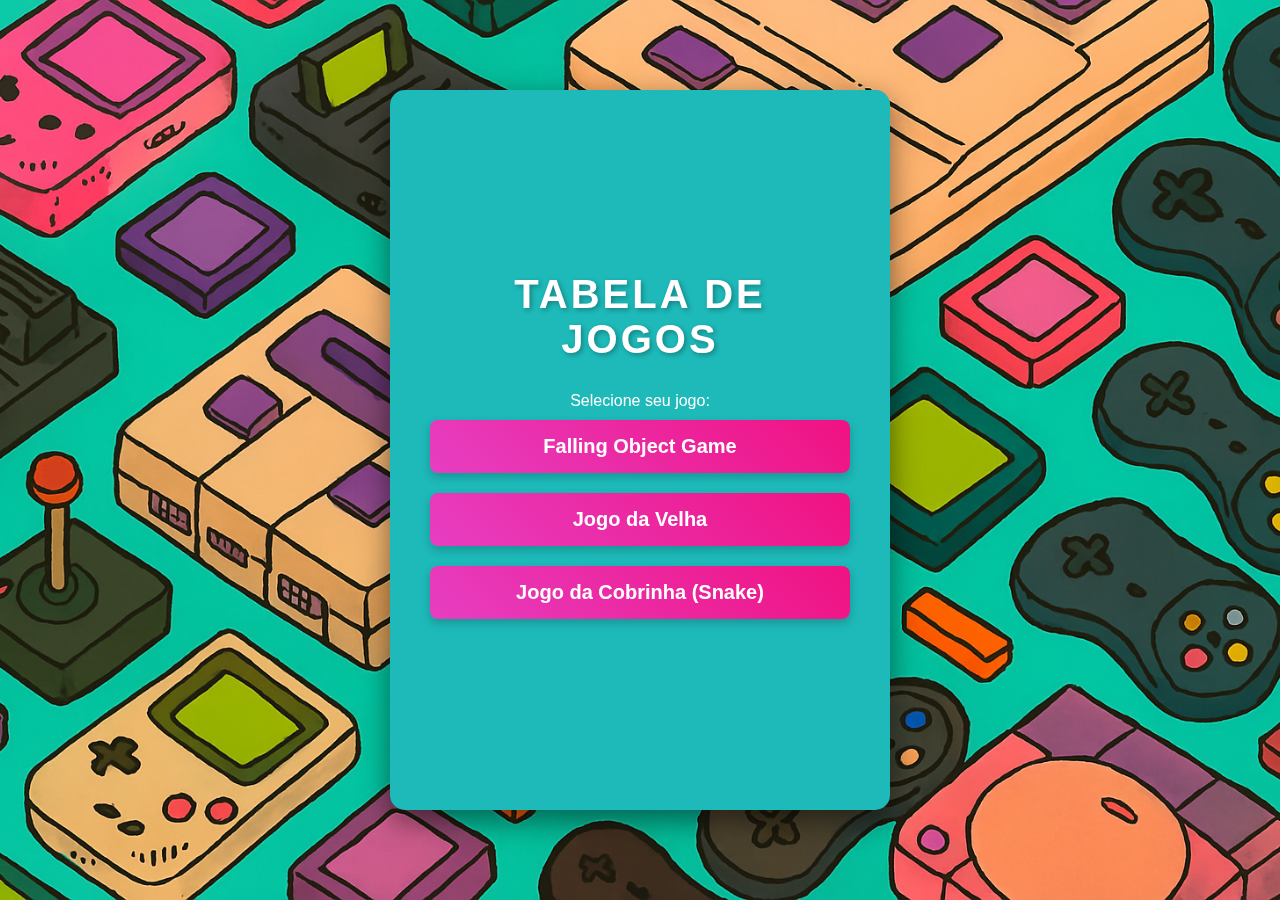
<file: index.html>
<!DOCTYPE html>
<html lang="pt-br">
<head>
    <meta charset="UTF-8">
    <meta name="viewport" content="width=device-width, initial-scale=1.0">
    <title>Tela de Jogos</title>
    <style>
        /* Resetando estilos básicos */
        * {
            margin: 0;
            padding: 0;
            box-sizing: border-box;
        }

        /* Definindo o fundo da página com a imagem enviada */
        body {
            font-family: 'Arial', sans-serif;
            background: url('futu.png') no-repeat center center fixed;
            background-size: cover;
            height: 100vh;
            display: flex;
            justify-content: center;
            align-items: center;
            color: #ffffff;
            overflow: hidden;
        }

        /* Container principal */
        .container {
            text-align: center;
            background: rgb(30, 185, 185);
            padding: 40px;
            border-radius: 15px;
            box-shadow: 0 10px 30px rgba(0, 0, 0, 0.5);
            backdrop-filter: blur(10px);
            width: 100%;
            max-width: 500px;
            display: flex;
            flex-direction: column;
            justify-content: center;
            align-items: center;
            height: 80vh;
            animation: slideUp 1s ease-out forwards;
        }

        /* Animação de subida do container */
        @keyframes slideUp {
            from {
                opacity: 0;
                transform: translateY(50px);
            }
            to {
                opacity: 1;
                transform: translateY(0);
            }
        }

        /* Título */
        h1 {
            font-size: 40px;
            margin-bottom: 30px;
            text-transform: uppercase;
            letter-spacing: 3px;
            font-weight: bold;
            text-shadow: 2px 2px 5px rgba(0, 0, 0, 0.3);
        }

        /* Estilizando os botões */
        .game-btn {
            background: linear-gradient(45deg, #e73ec2, #f01281);
            color: white;
            font-size: 20px;
            font-weight: bold;
            border: none;
            padding: 15px 40px;
            border-radius: 8px;
            margin: 10px 0;
            cursor: pointer;
            outline: none;
            transition: transform 0.3s ease, box-shadow 0.3s ease;
            width: 100%;
            box-shadow: 0 4px 10px rgba(0, 0, 0, 0.2);
        }

        /* Efeito de hover e clique nos botões */
        .game-btn:hover {
            transform: translateY(-5px);
            box-shadow: 0 8px 15px rgba(0, 0, 0, 0.3);
        }

        .game-btn:active {
            transform: translateY(2px);
            box-shadow: none;
        }

        /* Animação suave nos botões */
        .game-btn:nth-child(1) {
            animation: fadeIn 0.5s ease-out 0.2s forwards;
        }

        .game-btn:nth-child(2) {
            animation: fadeIn 0.5s ease-out 0.4s forwards;
        }

        .game-btn:nth-child(3) {
            animation: fadeIn 0.5s ease-out 0.6s forwards;
        }

        /* Animação de fade-in para os botões */
        @keyframes fadeIn {
            from {
                opacity: 0;
                transform: translateY(30px);
            }
            to {
                opacity: 1;
                transform: translateY(0);
            }
        }
    </style>
</head>
<body>
    <div class="container">
        <h1>Tabela de Jogos</h1>
        <p>Selecione seu jogo:</p>
        <button class="game-btn" id="game1-btn">Falling Object Game</button>
        <button class="game-btn" id="game2-btn">Jogo da Velha</button>
        <button class="game-btn" id="game3-btn">Jogo da Cobrinha (Snake)</button>
    </div>

    <script>
        document.getElementById('game1-btn').addEventListener('click', function() {
            // Redireciona para o Jogo 1
            window.location.href = 'https://mirellaribeiro30.github.io/3Jogos/falling.html'; 
        });

        document.getElementById('game2-btn').addEventListener('click', function() {
            // Redireciona para o Jogo 2
            window.location.href = 'https://juliagabrielacavalcanti.github.io/jogodavelha/jogodavelha.html'; 
        });

        document.getElementById('game3-btn').addEventListener('click', function() {
            // Redireciona para o Jogo 3
            window.location.href = 'https://acsa3103.github.io/Jogo-Snake/SnakeAtualizado.html'; 
        });
    </script>
</body>

</html>
</file>
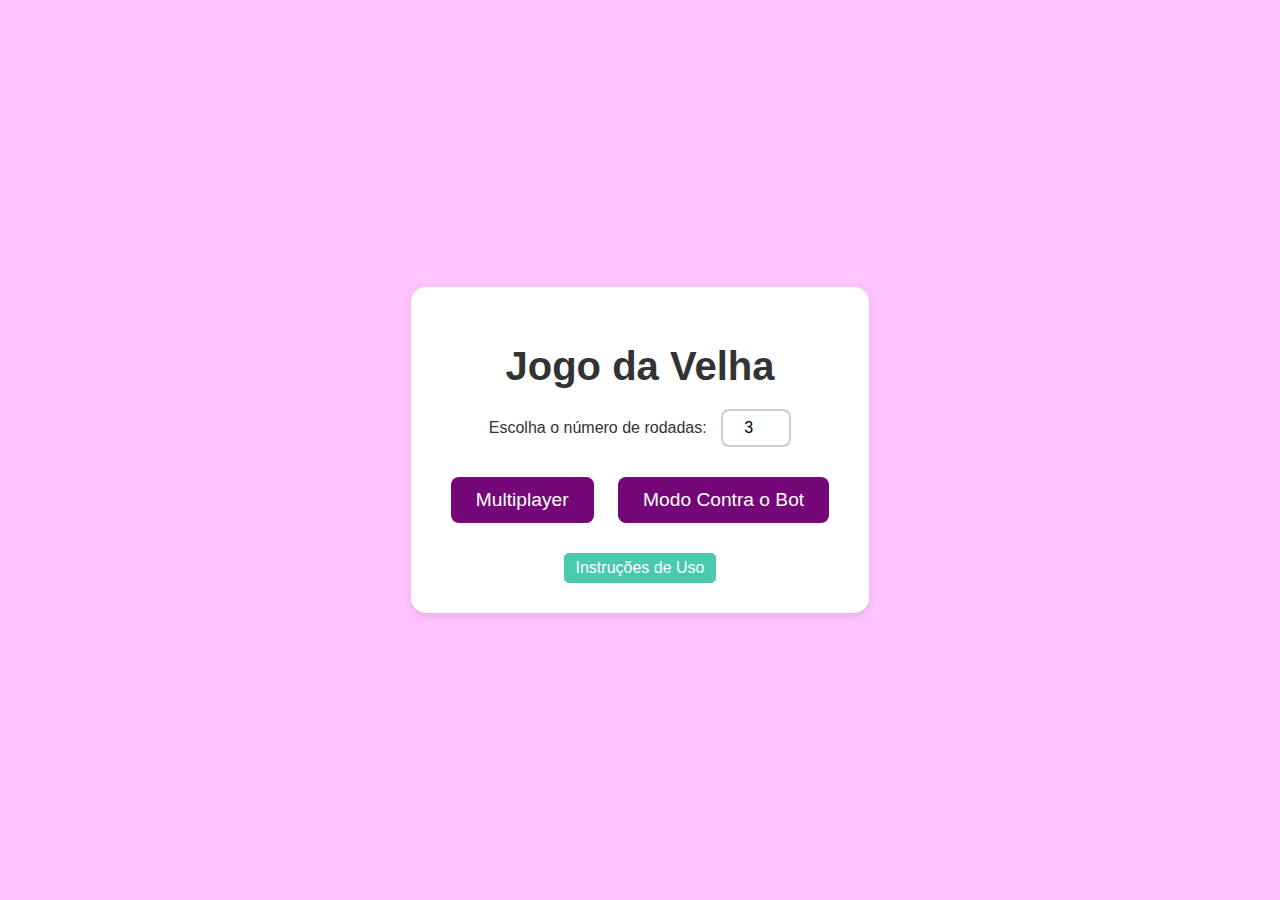
<file: jogodavelha.html>
<!DOCTYPE html> <!-- Define que este é um documento HTML5 -->
<html lang="pt-br"> <!-- Inicia o HTML, com a linguagem definida como português do Brasil -->
<head>
    <meta charset="UTF-8"> <!-- Define a codificação de caracteres como UTF-8 para suportar caracteres especiais -->
    <meta name="viewport" content="width=device-width, initial-scale=1.0"> <!-- Configura o layout responsivo, para que o conteúdo se ajuste ao tamanho da tela -->
    <title>Jogo da Velha</title> <!-- Define o título da página, que aparece na aba do navegador -->
    <style>
        /* Estilos do jogo */
        body {
            font-family: 'Arial', sans-serif; /* Define a fonte como Arial */
            background-color: #ffc4ff; /* Define a cor de fundo da página */
            color: #333; /* Define a cor do texto como um tom escuro */
            display: flex; /* Define o layout como flexbox */
            justify-content: center; /* Centraliza o conteúdo horizontalmente */
            align-items: center; /* Centraliza o conteúdo verticalmente */
            height: 100vh; /* Define a altura da página como 100% da altura da janela */
            margin: 0; /* Remove a margem padrão do body */
        }
        .container {
            text-align: center; /* Centraliza o texto dentro do contêiner */
            background-color: white; /* Define a cor de fundo do contêiner */
            padding: 30px; /* Adiciona um espaço interno */
            border-radius: 15px; /* Arredonda as bordas do contêiner */
            box-shadow: 0 4px 8px rgba(0, 0, 0, 0.1); /* Adiciona uma sombra leve ao contêiner */
        }
        h1 {
            font-size: 2.5rem; /* Define o tamanho da fonte do título */
            margin-bottom: 20px; /* Adiciona um espaço abaixo do título */
        }
        #inicio {
            display: block; /* Exibe a tela inicial */
        }
        #jogo {
            display: none; /* Inicialmente, esconde a tela do jogo */
        }
        #tabuleiro {
            display: grid; /* Define o tabuleiro como uma grade */
            grid-template-columns: repeat(3, 100px); /* Cria 3 colunas de 100px de largura */
            grid-gap: 5px; /* Define o espaçamento entre as células do tabuleiro */
            margin: 20px auto; /* Adiciona um espaço em cima e centraliza horizontalmente */
        }
        .celula {
            width: 100px; /* Define a largura de cada célula */
            height: 100px; /* Define a altura de cada célula */
            display: flex; /* Usa flexbox para centralizar o conteúdo das células */
            justify-content: center; /* Centraliza horizontalmente */
            align-items: center; /* Centraliza verticalmente */
            font-size: 36px; /* Define o tamanho da fonte */
            background-color: #eee; /* Cor de fundo das células */
            border-radius: 8px; /* Bordas arredondadas das células */
            cursor: pointer; /* Adiciona o cursor de mão quando passa sobre a célula */
            transition: background-color 0.3s; /* Transição suave para a cor de fundo */
        }
        .celula:hover {
            background-color: #ddd; /* Altera a cor da célula ao passar o mouse */
        }
        .celula:active {
            background-color: #ccc; /* Altera a cor da célula ao clicar */
        }
        #info {
            font-size: 1.2rem; /* Define o tamanho da fonte do painel de informações */
            margin-top: 10px; /* Adiciona um espaço acima */
        }
        .input-container {
            margin-top: 20px; /* Adiciona um espaço acima do container de inputs */
        }
        .input-container input {
            padding: 8px; /* Adiciona preenchimento dentro do campo de input */
            font-size: 1rem; /* Define o tamanho da fonte do input */
            border: 2px solid #ccc; /* Define a borda do input */
            border-radius: 8px; /* Arredonda as bordas do input */
            width: 50px; /* Define a largura do input */
            text-align: center; /* Alinha o texto ao centro */
        }
        .input-container label {
            font-size: 1rem; /* Define o tamanho da fonte do rótulo do input */
            margin-right: 10px; /* Adiciona um espaço à direita do rótulo */
        }
        button {
            padding: 12px 25px; /* Define o preenchimento do botão */
            font-size: 1.2rem; /* Define o tamanho da fonte do botão */
            background-color: #760778; /* Cor de fundo do botão */
            color: white; /* Cor do texto do botão */
            border: none; /* Remove a borda do botão */
            border-radius: 8px; /* Arredonda as bordas do botão */
            cursor: pointer; /* Define o cursor de mão ao passar o mouse */
            transition: background-color 0.3s; /* Transição suave para a cor de fundo */
        }
        button:hover {
            background-color: #ce2ac0; /* Cor de fundo ao passar o mouse sobre o botão */
        }
        button:disabled {
            background-color: #ccc; /* Cor de fundo para quando o botão estiver desabilitado */
            cursor: not-allowed; /* Cursor de "não permitido" quando o botão estiver desabilitado */
        }
        .game-mode-btns {
            margin-top: 20px; /* Adiciona um espaço acima dos botões de modos de jogo */
        }
        .game-mode-btns button {
            margin: 10px; /* Adiciona um espaço entre os botões */
        }

        /* Estilos do Modal para Instruções */
        .modal {
            display: none; /* Inicialmente, o modal está oculto */
            position: fixed; /* Fixação do modal na tela */
            z-index: 1; /* Garante que o modal fique sobre outros elementos */
            left: 0; /* Posiciona o modal à esquerda */
            top: 0; /* Posiciona o modal no topo */
            width: 100%; /* O modal ocupa toda a largura da tela */
            height: 100%; /* O modal ocupa toda a altura da tela */
            overflow: auto; /* Permite rolar caso o conteúdo ultrapasse o tamanho da tela */
            background-color: rgba(0, 0, 0, 0.4); /* Fundo semitransparente */
        }
        .modal-content {
            background-color: white; /* Fundo branco do conteúdo do modal */
            padding: 20px; /* Preenchimento interno do conteúdo */
            border-radius: 8px; /* Bordas arredondadas */
            text-align: center; /* Alinha o conteúdo ao centro */
            position: absolute; /* Posiciona o conteúdo do modal */
            top: 50%; /* Alinha verticalmente no meio */
            left: 50%; /* Alinha horizontalmente no meio */
            transform: translate(-50%, -50%); /* Ajusta o conteúdo para o centro exato */
            width: 80%; /* Define a largura do modal */
            max-width: 400px; /* Define a largura máxima do modal */
        }
        .modal-header {
            font-size: 2rem; /* Define o tamanho da fonte do cabeçalho do modal */
            font-weight: bold; /* Deixa o cabeçalho em negrito */
            margin-bottom: 10px; /* Adiciona um espaço abaixo do cabeçalho */
        }
        .modal-body {
            font-size: 1.5rem; /* Define o tamanho da fonte do corpo do modal */
            margin-bottom: 20px; /* Adiciona um espaço abaixo do corpo */
        }
        .modal-footer {
            text-align: center; /* Centraliza o texto do rodapé */
        }
        .close {
            color: #aaa; /* Cor do botão de fechar */
            font-size: 2rem; /* Tamanho da fonte do botão de fechar */
            font-weight: bold; /* Deixa o botão de fechar em negrito */
            cursor: pointer; /* Cursor de mão ao passar o mouse */
        }
        .close:hover,
        .close:focus {
            color: black; /* Altera a cor para preto quando o mouse passa sobre o botão de fechar */
            text-decoration: none; /* Remove o sublinhado */
            cursor: pointer; /* Cursor de mão */
        }

        /* Novo estilo para o botão de Instruções */
        .instrucoes-btn {
            padding: 6px 12px; /* Adiciona o preenchimento do botão de instruções */
            font-size: 1rem; /* Tamanho da fonte do botão de instruções */
            background-color: #48C9B0; /* Cor de fundo do botão de instruções */
            color: white; /* Cor do texto do botão de instruções */
            border: none; /* Remove a borda do botão */
            border-radius: 5px; /* Arredonda as bordas */
            cursor: pointer; /* Cursor de mão ao passar o mouse */
            transition: background-color 0.3s; /* Transição suave para a cor de fundo */
        }
        .instrucoes-btn:hover {
            background-color: #1ABC9C; /* Cor do botão ao passar o mouse */
        }

        /* Estilo do botão de Instruções embaixo do quadro branco */
        .instrucoes-container {
            margin-top: 20px; /* Adiciona um espaço acima do botão de instruções */
        }

        /* Estilos de Fim de Jogo */
        #fimDeJogo {
            display: none; /* O painel de fim de jogo começa oculto */
            position: fixed; /* Fixação do painel na tela */
            top: 50%; /* Posiciona verticalmente no meio */
            left: 50%; /* Posiciona horizontalmente no meio */
            transform: translate(-50%, -50%); /* Ajusta para o centro exato */
            background-color: #fff; /* Cor de fundo do painel de fim de jogo */
            border-radius: 12px; /* Arredonda as bordas */
            padding: 40px 60px; /* Preenchimento interno do painel */
            text-align: center; /* Centraliza o texto */
            box-shadow: 0px 10px 20px rgba(0, 0, 0, 0.15); /* Sombra suave ao redor do painel */
            animation: aparecer 0.8s ease-in-out; /* Animação para o aparecimento do painel */
        }
        #fimDeJogo h2 {
            font-size: 3rem; /* Define o tamanho da fonte do título de fim de jogo */
            margin-bottom: 20px; /* Adiciona um espaço abaixo do título */
            color: #760778; /* Cor do título */
        }
        #fimDeJogo p {
            font-size: 1.5rem; /* Define o tamanho da fonte da mensagem de resultado */
            margin-top: 10px; /* Adiciona um espaço acima da mensagem de resultado */
        }
        @keyframes aparecer {
            0% {
                opacity: 0; /* Começa invisível */
                transform: scale(0.5); /* Começa com escala reduzida */
            }
            100% {
                opacity: 1; /* Fica visível */
                transform: scale(1); /* Escala normal */
            }
        }
    </style>
</head>
<body>
    <div class="container">
        <!-- Tela de início do jogo -->
        <div id="inicio">
            <h1>Jogo da Velha</h1>
            <!-- Input para escolher o número de rodadas -->
            <div class="input-container">
                <label for="rodadas">Escolha o número de rodadas:</label>
                <input type="number" id="rodadas" min="1" max="10" value="3"> <!-- Número de rodadas -->
            </div>
            <!-- Botões para selecionar o modo de jogo -->
            <div class="game-mode-btns">
                <button onclick="selecionarModo('1vs1')">Multiplayer</button> <!-- Modo multiplayer -->
                <button onclick="selecionarModo('bot')">Modo Contra o Bot</button> <!-- Modo contra o bot -->
            </div>
        </div>

        <!-- Botão de instruções -->
        <div class="instrucoes-container">
            <button class="instrucoes-btn" onclick="exibirInstrucoes()">Instruções de Uso</button> 
        </div>

        <!-- Tela de jogo -->
        <div id="jogo">
            <div id="info">
                <!-- Informações sobre o jogo -->
                <p id="rodadasInfo">Rodadas: 3</p>
                <p id="pontosX">Pontos X: 0</p>
                <p id="pontosO">Pontos O: 0</p>
            </div>
            <!-- Tabuleiro do jogo -->
            <div id="tabuleiro">
                <div class="celula" onclick="marcar(0)"></div>
                <div class="celula" onclick="marcar(1)"></div>
                <div class="celula" onclick="marcar(2)"></div>
                <div class="celula" onclick="marcar(3)"></div>
                <div class="celula" onclick="marcar(4)"></div>
                <div class="celula" onclick="marcar(5)"></div>
                <div class="celula" onclick="marcar(6)"></div>
                <div class="celula" onclick="marcar(7)"></div>
                <div class="celula" onclick="marcar(8)"></div>
            </div>
        </div>
    </div>

    <!-- Modal de fim de jogo -->
    <div id="fimDeJogo">
        <h2 id="mensagemFimDeJogo"></h2>
        <p id="resultadoFinal">Obrigado por jogar!</p>
        <button onclick="reiniciarJogo()">Jogar novamente</button> <!-- Botão para reiniciar o jogo -->
    </div>

    <!-- Modal de instruções -->
    <div id="instrucoesModal" class="modal">
        <div class="modal-content">
            <div class="modal-header">
                <span class="close" onclick="fecharInstrucoes()">&times;</span> <!-- Fechar modal -->
                <h2>Instruções</h2> <!-- Título das instruções -->
            </div>
            <div class="modal-body">
                <p>1. Selecione o número de rodadas e o modo de jogo.</p>
                <p>2. Jogue clicando nas células do tabuleiro.</p>
                <p>3. Se todas as células forem preenchidas ou alguém vencer, a rodada acaba.</p>
                <p>4. O número de rodadas será reduzido a cada final de partida.</p>
                <p>5. O jogo terminará quando o número de rodadas for 0.</p>
            </div>
        </div>
    </div>

    <!-- Áudio de fundo e de vitória -->
    <audio id="musicaFundo" loop>
        <source src="musicadefundo.mp3" type="audio/mp3">
    </audio>
    <audio id="musicaVitoria">
        <source src="musicadevitoria.mp3" type="audio/mp3">
    </audio>

    <script>
        let jogador = 'X'; /* O jogador atual é 'X' */
        let jogadorInicial = 'X'; /* Controla quem começa a rodada */
        let tabuleiro = ['', '', '', '', '', '', '', '', '']; /* Tabuleiro vazio inicial */
        let rodadas = parseInt(document.getElementById('rodadas').value); /* Define o número de rodadas */
        let pontosX = 0; /* Pontos do jogador 'X' */
        let pontosO = 0; /* Pontos do jogador 'O' */
        let modoJogo = ''; /* Modo de jogo, será '1vs1' ou 'bot' */
        let jogadorBot = 'O'; /* O bot sempre joga como 'O' */
        let jogoAtivo = true; /* Variável que controla se o jogo está ativo */
    
        // Função de seleção do modo de jogo
        function selecionarModo(modo) {
            modoJogo = modo; /* Define o modo de jogo */
            rodadas = parseInt(document.getElementById('rodadas').value); /* Atualiza o número de rodadas */
            document.getElementById('inicio').style.display = 'none'; /* Esconde a tela inicial */
            document.getElementById('jogo').style.display = 'block'; /* Exibe a tela do jogo */
            atualizarInfo(); /* Atualiza as informações do jogo */
            iniciarMusicaFundo(); /* Inicia a música de fundo */
            jogadorInicial = 'X'; // Reinicia quem começa a rodada ao iniciar modo
            jogador = jogadorInicial;
        }
    
        function iniciarMusicaFundo() {
            const musicaFundo = document.getElementById('musicaFundo');
            musicaFundo.play(); /* Reproduz a música de fundo */
        }
    
        function pararMusicaVitoria() {
            const musicaVitoria = document.getElementById('musicaVitoria');
            musicaVitoria.pause(); /* Pausa a música de vitória */
            musicaVitoria.currentTime = 0; /* Reseta o tempo da música */
        }
    
        function atualizarInfo() {
            document.getElementById('rodadasInfo').innerText = `Rodadas: ${rodadas}`;
            document.getElementById('pontosX').innerText = `Pontos X: ${pontosX}`;
            document.getElementById('pontosO').innerText = `Pontos O: ${pontosO}`;
        }
    
        function marcar(pos) {
            if (!jogoAtivo || tabuleiro[pos]) return; /* Se o jogo não está ativo ou a célula já está marcada, não faz nada */
    
            tabuleiro[pos] = jogador; /* Marca a célula com o jogador atual */
            document.querySelectorAll('.celula')[pos].innerText = jogador; /* Atualiza a célula na interface */
    
            if (verificarVitoria()) { /* Verifica se o jogador venceu */
                if (jogador === 'X') {
                    pontosX++; /* Aumenta os pontos do jogador 'X' */
                } else {
                    pontosO++; /* Aumenta os pontos do jogador 'O' */
                }
    
                jogoAtivo = false; // Pausa o jogo para a próxima rodada
                jogadorInicial = jogador; // Quem venceu começa a próxima rodada
    
                if (rodadas > 1) { /* Se ainda houver rodadas, diminui e reseta o tabuleiro */
                    rodadas--;
                    setTimeout(() => {
                        resetarTabuleiro();
                        atualizarInfo();
                        if (modoJogo === 'bot' && jogadorInicial === jogadorBot) {
                            setTimeout(jogadaBot, 500); // Bot joga primeiro se for o inicial
                        }
                    }, 1500); // Espera 1.5s antes de resetar para o jogador ver o resultado
                } else {
                    fimDeJogo(); /* Se não houver mais rodadas, termina o jogo */
                }
            } else if (tabuleiro.every(celula => celula)) { /* Se todas as células estão preenchidas (empate) */
                jogoAtivo = false; // Pausa o jogo para a próxima rodada
                // Em caso de empate, mantém quem começou a rodada anterior
                if (rodadas > 1) { /* Se ainda houver rodadas, diminui e reseta o tabuleiro */
                    rodadas--;
                    setTimeout(() => {
                        resetarTabuleiro();
                        atualizarInfo();
                        if (modoJogo === 'bot' && jogadorInicial === jogadorBot) {
                            setTimeout(jogadaBot, 500);
                        }
                    }, 1500); // Espera 1.5s antes de resetar para o jogador ver o empate
                } else {
                    fimDeJogo(); /* Se não houver mais rodadas, termina o jogo */
                }
            } else {
                jogador = jogador === 'X' ? 'O' : 'X'; /* Alterna entre os jogadores */
                if (modoJogo === 'bot' && jogador === jogadorBot) {
                    setTimeout(jogadaBot, 500); /* Se o modo for contra o bot e o jogador for o bot, faz a jogada após 500ms */
                }
            }
            atualizarInfo(); /* Atualiza as informações do jogo */
        }
    
        function fimDeJogo() {
            const musicaVitoria = document.getElementById('musicaVitoria');
            musicaVitoria.play(); /* T toca a música de vitória */
    
            let vencedor = '';
            if (pontosX > pontosO) vencedor = 'X'; /* Se X tiver mais pontos, X venceu */
            else if (pontosO > pontosX) vencedor = 'O'; /* Se O tiver mais pontos, O venceu */
            else vencedor = 'Empate'; /* Se estiver empatado */
    
            const mensagem = vencedor === 'Empate' ? 'O jogo terminou em empate!' : `${vencedor} venceu!`; /* Mensagem do vencedor */
            document.getElementById('mensagemFimDeJogo').innerText = mensagem; /* Exibe mensagem de fim de jogo */
            document.getElementById('fimDeJogo').style.display = 'block'; /* Exibe o painel de fim de jogo */
        }
    
        function reiniciarJogo() {
            rodadas = parseInt(document.getElementById('rodadas').value); /* Atualiza o número de rodadas */
            pontosX = 0; /* Reseta os pontos de X */
            pontosO = 0; /* Reseta os pontos de O */
            jogadorInicial = 'X'; // Reseta para X começar no reinício
            resetarTabuleiro(); /* Reseta o tabuleiro */
            document.getElementById('fimDeJogo').style.display = 'none'; /* Esconde o painel de fim de jogo */
            document.getElementById('inicio').style.display = 'block'; /* Exibe a tela inicial */
            document.getElementById('jogo').style.display = 'none'; /* Esconde a tela de jogo */
            pararMusicaVitoria(); /* Para a música de vitória */
            atualizarInfo(); /* Atualiza as informações do jogo */
        }
    
        function resetarTabuleiro() {
            tabuleiro = ['', '', '', '', '', '', '', '', '']; /* Reseta o tabuleiro */
            const celulas = document.querySelectorAll('.celula');
            celulas.forEach(celula => celula.innerText = ''); /* Limpa o texto de todas as células */
            jogador = jogadorInicial; /* Começa novamente com o jogador que deve iniciar */
            jogoAtivo = true; /* O jogo fica ativo */
        }
    
        function verificarVitoria() {
            const vitorias = [
                [0, 1, 2], [3, 4, 5], [6, 7, 8], /* Linhas */
                [0, 3, 6], [1, 4, 7], [2, 5, 8], /* Colunas */
                [0, 4, 8], [2, 4, 6] /* Diagonais */
            ];
    
            return vitorias.some(comb => {
                const [a, b, c] = comb;
                return tabuleiro[a] && tabuleiro[a] === tabuleiro[b] && tabuleiro[a] === tabuleiro[c];
            }); /* Verifica se qualquer combinação de células é igual */
        }
    
        function exibirInstrucoes() {
            document.getElementById('instrucoesModal').style.display = 'block'; /* Exibe o modal de instruções */
        }
    
        function fecharInstrucoes() {
            document.getElementById('instrucoesModal').style.display = 'none'; /* Fecha o modal de instruções */
        }
    
        // Função que faz a jogada do bot
        function jogadaBot() {
            let jogada = obterMelhorJogada(); /* Obtém a melhor jogada do bot */
            marcar(jogada); /* Faz a jogada no tabuleiro */
        }
    
        function obterMelhorJogada() {
            return tabuleiro.findIndex(celula => celula === ''); /* Escolhe a primeira célula vazia */
        }
    </script>
    
</body>
</html>
</file>
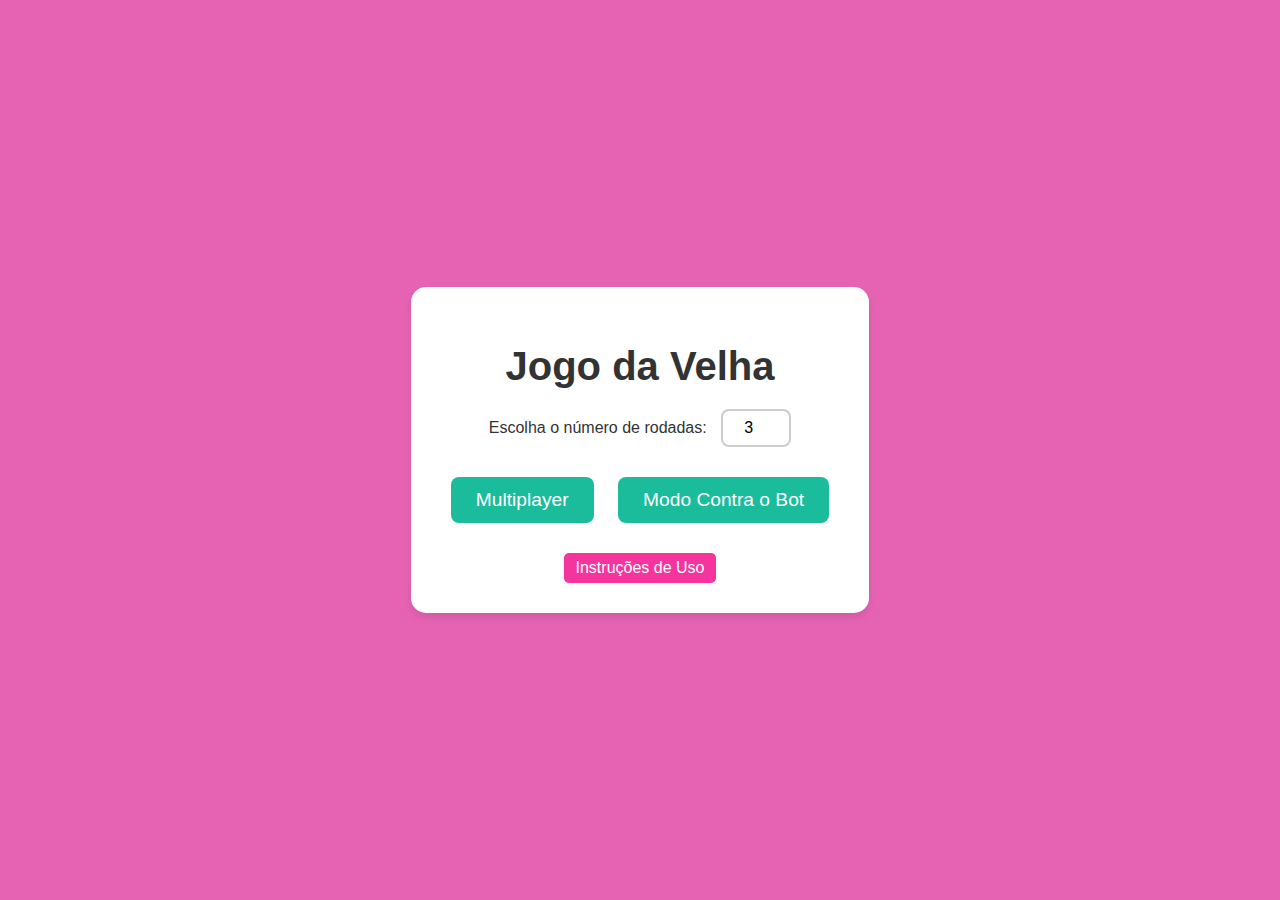
<file: jogodavelha2.html>
<!DOCTYPE html> <!-- Define o tipo de documento como HTML5 -->
<html lang="pt-br"> <!-- Início do documento HTML, com idioma português do Brasil -->
<head> <!-- Cabeçalho do documento, contém metadados e links -->
<meta charset="UTF-8"> <!-- Define o conjunto de caracteres como UTF-8 (suporta acentos e caracteres especiais) -->
<meta name="viewport" content="width=device-width, initial-scale=1.0"> <!-- Faz o site ser responsivo em dispositivos móveis -->
<title>Jogo da Velha</title> <!-- Título da aba do navegador -->
<style> /* Início do estilo CSS */
body {
    font-family: 'Arial', sans-serif; /* Fonte padrão */
    background-color: #e663b4; /* Cor de fundo rosa */
    color: #333; /* Cor do texto */
    display: flex; /* Layout flexível */
    justify-content: center; /* Centraliza conteúdo na horizontal */
    align-items: center; /* Centraliza conteúdo na vertical */
    height: 100vh; /* Altura ocupa toda a tela */
    margin: 0; /* Remove margem padrão */
}
.container {
    text-align: center; /* Centraliza o texto */
    background-color: white; /* Fundo branco */
    padding: 30px; /* Espaçamento interno */
    border-radius: 15px; /* Bordas arredondadas */
    box-shadow: 0 4px 8px rgba(0,0,0,0.1); /* Sombra leve */
}
h1 { font-size: 2.5rem; margin-bottom: 20px; } /* Estilo do título */
#inicio { display: block; } /* Mostra a seção inicial */
#jogo { display: none; position: relative; } /* Esconde a seção do jogo até ser ativada */
#tabuleiro {
    display: grid; /* Layout em grade */
    grid-template-columns: repeat(3,100px); /* 3 colunas de 100px */
    grid-gap: 5px; /* Espaço entre células */
    margin: 20px auto; /* Margem automática para centralizar */
    position: relative; /* Para posicionar elementos absolutos dentro */
}
.celula {
    width:100px; height:100px; /* Tamanho das células */
    display:flex; justify-content:center; align-items:center; /* Centraliza conteúdo */
    font-size:36px; /* Tamanho do X ou O */
    background-color:#eee; /* Fundo cinza claro */
    border-radius:8px; /* Bordas arredondadas */
    cursor:pointer; /* Cursor de mãozinha */
    transition: background-color 0.3s; /* Suaviza mudança de cor */
}
.celula:hover { background-color: #ddd; } /* Cor ao passar o mouse */
.celula:active { background-color: #ccc; } /* Cor ao clicar */
#info { font-size:1.2rem; margin-top:10px; } /* Área de informações */
.input-container { margin-top:20px; } /* Container do input */
.input-container input { padding:8px; font-size:1rem; border:2px solid #ccc; border-radius:8px; width:50px; text-align:center; } /* Estilo do input numérico */
.input-container label { font-size:1rem; margin-right:10px; } /* Estilo do rótulo */
button { padding:12px 25px; font-size:1.2rem; background-color:#1ABC9C; color:white; border:none; border-radius:8px; cursor:pointer; transition: background-color 0.3s; } /* Estilo padrão dos botões */
button:hover { background-color:#17a5aa; } /* Cor ao passar o mouse */
button:disabled { background-color:#ccc; cursor:not-allowed; } /* Botão desativado */
.game-mode-btns { margin-top:20px; } /* Container dos botões de modo de jogo */
.game-mode-btns button { margin:10px; } /* Espaço entre botões */
.modal { display:none; position:fixed; z-index:1; left:0; top:0; width:100%; height:100%; overflow:auto; background-color:rgba(0,0,0,0.4); } /* Fundo escuro da janela modal */
.modal-content { background-color:white; padding:20px; border-radius:8px; text-align:center; position:absolute; top:50%; left:50%; transform:translate(-50%, -50%); width:80%; max-width:400px; } /* Caixa da modal */
.modal-header { font-size:2rem; font-weight:bold; margin-bottom:10px; } /* Cabeçalho da modal */
.modal-body { font-size:1.5rem; margin-bottom:20px; } /* Texto da modal */
.close { color:#aaa; font-size:2rem; font-weight:bold; cursor:pointer; } /* Botão de fechar modal */
.close:hover, .close:focus { color:black; text-decoration:none; cursor:pointer; } /* Efeito ao passar o mouse no fechar */
.instrucoes-btn { padding:6px 12px; font-size:1rem; background-color:#f5349e; color:white; border:none; border-radius:5px; cursor:pointer; transition: background-color 0.3s; } /* Botão de instruções */
.instrucoes-btn:hover { background-color:#a5006e; } /* Cor ao passar o mouse */
.instrucoes-container { margin-top:20px; } /* Espaço do botão de instruções */

/* Painel fim de jogo centralizado */
#fimDeJogo {
    display: none; /* Escondido por padrão */
    position: fixed; /* Fixa no centro da tela */
    top: 50%; left: 50%; /* Centro da tela */
    transform: translate(-50%, -50%) scale(1); /* Ajuste de centralização */
    background-color: #fff; /* Fundo branco */
    border-radius: 12px; /* Bordas arredondadas */
    padding: 40px 60px; /* Espaçamento interno */
    text-align: center; /* Texto centralizado */
    box-shadow: 0px 10px 20px rgba(0,0,0,0.15); /* Sombra */
    z-index: 100; /* Acima de outros elementos */
    opacity: 0; /* Invisível até aparecer */
    transition: opacity 0.5s ease, transform 0.5s ease; /* Animações */
}
#fimDeJogo h2 { font-size:3rem; margin-bottom:20px; color:#760778; } /* Estilo do título de fim de jogo */
#fimDeJogo p { font-size:1.5rem; margin-top:10px; } /* Texto do fim de jogo */

/* Linha de vitória */
.linha-vitoria {
    position: absolute; /* Para desenhar sobre o tabuleiro */
    height: 5px; /* Espessura da linha */
    background-color: red; /* Linha vermelha */
    z-index: 10; /* Sobre as células */
    transform-origin: left center; /* Ponto de rotação da linha */
    transition: width 0.5s ease, top 0.5s ease, left 0.5s ease, transform 0.5s ease; /* Animação suave */
}
</style> <!-- Fim do estilo CSS -->
</head>
<body> <!-- Início do corpo da página -->
<div class="container"> <!-- Container principal -->
    <div id="inicio"> <!-- Tela inicial -->
        <h1>Jogo da Velha</h1> <!-- Título -->
        <div class="input-container"> <!-- Container do input -->
            <label for="rodadas">Escolha o número de rodadas:</label> <!-- Texto explicativo -->
            <input type="number" id="rodadas" min="1" max="10" value="3"> <!-- Input para definir número de rodadas -->
        </div>
        <div class="game-mode-btns"> <!-- Botões de modo de jogo -->
            <button onclick="selecionarModo('1vs1')">Multiplayer</button> <!-- Botão para jogar contra outro jogador -->
            <button onclick="selecionarModo('bot')">Modo Contra o Bot</button> <!-- Botão para jogar contra o computador -->
        </div>
    </div>
    <div class="instrucoes-container"> <!-- Botão de instruções -->
        <button class="instrucoes-btn" onclick="exibirInstrucoes()">Instruções de Uso</button>
    </div>

    <div id="jogo"> <!-- Área do jogo, inicialmente oculta -->
        <div id="info"> <!-- Informações da partida -->
            <p id="rodadasInfo">Rodadas: 3</p> <!-- Exibe número de rodadas -->
            <p id="pontosX">Pontos X: 0</p> <!-- Pontos do jogador X -->
            <p id="pontosO">Pontos O: 0</p> <!-- Pontos do jogador O -->
        </div>
        <div id="tabuleiro"> <!-- Tabuleiro do jogo -->
            <div class="celula" onclick="marcar(0)"></div> <!-- Célula 0 -->
            <div class="celula" onclick="marcar(1)"></div> <!-- Célula 1 -->
            <div class="celula" onclick="marcar(2)"></div> <!-- Célula 2 -->
            <div class="celula" onclick="marcar(3)"></div> <!-- Célula 3 -->
            <div class="celula" onclick="marcar(4)"></div> <!-- Célula 4 -->
            <div class="celula" onclick="marcar(5)"></div> <!-- Célula 5 -->
            <div class="celula" onclick="marcar(6)"></div> <!-- Célula 6 -->
            <div class="celula" onclick="marcar(7)"></div> <!-- Célula 7 -->
            <div class="celula" onclick="marcar(8)"></div> <!-- Célula 8 -->
        </div>
    </div>
</div>

<div id="fimDeJogo"> <!-- Painel exibido ao final do jogo -->
    <h2 id="mensagemFimDeJogo"></h2> <!-- Mensagem de quem venceu -->
    <p id="resultadoFinal">Obrigado por jogar!</p> <!-- Texto final -->
    <button onclick="reiniciarJogo()">Jogar novamente</button> <!-- Botão para reiniciar -->
</div>

<div id="instrucoesModal" class="modal"> <!-- Janela modal de instruções -->
    <div class="modal-content"> <!-- Conteúdo da modal -->
        <div class="modal-header"> <!-- Cabeçalho da modal -->
            <span class="close" onclick="fecharInstrucoes()">&times;</span> <!-- Botão fechar -->
            <h2>Instruções</h2> <!-- Título -->
        </div>
        <div class="modal-body"> <!-- Corpo da modal -->
            <p>1. Selecione o número de rodadas e o modo de jogo.</p>
            <p>2. Jogue clicando nas células do tabuleiro.</p>
            <p>3. Se todas as células forem preenchidas ou alguém vencer, a rodada acaba.</p>
            <p>4. O número de rodadas será reduzido a cada final de partida.</p>
            <p>5. O jogo terminará quando o número de rodadas for 0.</p>
        </div>
    </div>
</div>

<audio id="musicaFundo" loop><source src="musicadefundo.mp3" type="audio/mp3"></audio> <!-- Música de fundo -->
<audio id="musicaVitoria"><source src="musicadevitoria.mp3" type="audio/mp3"></audio> <!-- Música de vitória -->

<script> /* Início do JavaScript */
let jogador = 'X'; // Define o jogador inicial como X
let tabuleiro = ['','','','','','','','','']; // Array representando as 9 células do tabuleiro
let rodadas = parseInt(document.getElementById('rodadas').value); // Pega o número de rodadas do input
let pontosX = 0; // Pontos do jogador X
let pontosO = 0; // Pontos do jogador O
let modoJogo = ''; // Armazena o modo de jogo selecionado
let jogadorBot = 'O'; // Define que o bot joga como O
let jogoAtivo = true; // Controla se o jogo está em andamento
let ultimoVencedor = 'X'; // Guarda quem venceu a última rodada

function selecionarModo(modo){ // Seleciona o modo de jogo
    modoJogo = modo; // Salva o modo escolhido
    rodadas = parseInt(document.getElementById('rodadas').value); // Lê número de rodadas do input
    document.getElementById('inicio').style.display='none'; // Esconde tela inicial
    document.getElementById('jogo').style.display='block'; // Mostra o jogo
    atualizarInfo(); // Atualiza informações na tela
    iniciarMusicaFundo(); // Inicia música de fundo
}

// --- Música ---
function iniciarMusicaFundo(){ document.getElementById('musicaFundo').play(); } // Reproduz música de fundo
function pararMusicaFundo(){ const m=document.getElementById('musicaFundo'); m.pause(); m.currentTime=0; } // Para música e volta ao início
function tocarMusicaVitoria(){ const m=document.getElementById('musicaVitoria'); m.play(); } // Toca música de vitória
function pararMusicaVitoria(){ const m=document.getElementById('musicaVitoria'); m.pause(); m.currentTime=0; } // Para música de vitória

function atualizarInfo(){ // Atualiza informações na tela
    document.getElementById('rodadasInfo').innerText=`Rodadas: ${rodadas}`; // Mostra rodadas
    document.getElementById('pontosX').innerText=`Pontos X: ${pontosX}`; // Mostra pontos X
    document.getElementById('pontosO').innerText=`Pontos O: ${pontosO}`; // Mostra pontos O
}

function marcar(pos){ // Marca uma jogada no tabuleiro
    if(!jogoAtivo || tabuleiro[pos]) return; // Se o jogo acabou ou célula já preenchida, não faz nada
    tabuleiro[pos] = jogador; // Marca o tabuleiro
    document.querySelectorAll('.celula')[pos].innerText = jogador; // Exibe X ou O na tela

    if(verificarVitoria()){ // Se houve vitória
        ultimoVencedor = jogador; // Salva vencedor
        if(jogador==='X') pontosX++; else pontosO++; // Aumenta pontuação
        setTimeout(()=>{ // Espera um pouco antes de reiniciar ou encerrar
            if(rodadas>1){ rodadas--; resetarTabuleiro(); } 
            else fimDeJogo(); 
        }, 800);
    } else if(tabuleiro.every(c=>c)){ // Se todas as células estão preenchidas (empate)
        setTimeout(()=>{ 
            if(rodadas>1){ rodadas--; resetarTabuleiro(); } 
            else fimDeJogo(); 
        }, 800);
    } else {
        jogador = jogador==='X'?'O':'X'; // Alterna jogador
        if(modoJogo==='bot' && jogador===jogadorBot) setTimeout(jogadaBot,500); // Se modo bot, faz jogada
    }
    atualizarInfo(); // Atualiza informações na tela
}

function fimDeJogo(){ // Função para quando o jogo acaba
    const linha = document.querySelector('.linha-vitoria'); // Pega a linha de vitória
    if(linha){ linha.style.width='0px'; setTimeout(()=>linha.remove(),300); } // Remove linha se existir

    let vencedor = pontosX>pontosO ? 'X' : pontosO>pontosX ? 'O' : 'Empate'; // Define vencedor
    let mensagem = vencedor==='Empate' ? 'O jogo terminou em empate!' : `${vencedor} venceu!!`; // Mensagem final

    pararMusicaFundo(); // Para música de fundo
    if(vencedor!=='Empate') tocarMusicaVitoria(); // Se não for empate, toca música de vitória

    setTimeout(()=>{ // Mostra painel final com animação
        const painel = document.getElementById('fimDeJogo');
        painel.style.display='block';
        painel.style.opacity=0;
        painel.style.transform='translate(-50%, -50%) scale(0.5)';
        painel.style.zIndex=100;

        setTimeout(()=>{ // Faz animação de aparecer
            painel.style.opacity=1;
            painel.style.transform='translate(-50%, -50%) scale(1)';
        },50);

        document.getElementById('mensagemFimDeJogo').innerText = mensagem; // Mostra mensagem
    },350);
}

function reiniciarJogo(){ // Reinicia o jogo
    rodadas = parseInt(document.getElementById('rodadas').value); // Reinicia rodadas
    pontosX=0; pontosO=0; // Zera pontuação
    pararMusicaVitoria(); // Para música
    resetarTabuleiro(); // Limpa tabuleiro
    const painel = document.getElementById('fimDeJogo'); // Esconde painel final
    painel.style.display='none';
    atualizarInfo(); // Atualiza informações
    iniciarMusicaFundo(); // Reinicia música de fundo
}

function resetarTabuleiro(){ // Limpa o tabuleiro
    const linha = document.querySelector('.linha-vitoria');
    if(linha){ linha.style.width='0px'; setTimeout(()=>linha.remove(),300); } // Remove linha de vitória
    tabuleiro = ['','','','','','','','','']; // Reseta tabuleiro
    document.querySelectorAll('.celula').forEach(c=>c.innerText=''); // Limpa células
    jogador = ultimoVencedor; // Quem venceu começa
    jogoAtivo=true; // Ativa jogo
    if(modoJogo==='bot' && jogador===jogadorBot) setTimeout(jogadaBot,500); // Se for bot, joga
}

function verificarVitoria(){ // Checa se alguém venceu
    const vitorias = [[0,1,2],[3,4,5],[6,7,8],[0,3,6],[1,4,7],[2,5,8],[0,4,8],[2,4,6]]; // Combinações vencedoras
    for(let comb of vitorias){
        const [a,b,c] = comb; // Pega cada combinação
        if(tabuleiro[a] && tabuleiro[a]===tabuleiro[b] && tabuleiro[a]===tabuleiro[c]){ // Se há 3 iguais
            mostrarLinhaVitoria(comb); // Mostra linha de vitória
            return true;
        }
    }
    return false; // Se não venceu
}

function mostrarLinhaVitoria(comb){ // Desenha a linha de vitória
    const antiga = document.querySelector('.linha-vitoria'); if(antiga) antiga.remove(); // Remove linha antiga
    const tab = document.getElementById('tabuleiro'); // Tabuleiro
    const celulas = document.querySelectorAll('.celula'); // Células
    const linha = document.createElement('div'); linha.classList.add('linha-vitoria'); tab.appendChild(linha); // Cria nova linha

    const primeiro = celulas[comb[0]].getBoundingClientRect(); // Pega posição do 1º
    const terceiro = celulas[comb[2]].getBoundingClientRect(); // Pega posição do 3º
    const tabRect = tab.getBoundingClientRect(); // Pega posição do tabuleiro
    const offsetX = tabRect.left; // Deslocamento X
    const offsetY = tabRect.top; // Deslocamento Y

    const x1 = primeiro.left + primeiro.width/2 - offsetX; // Centro da 1ª célula
    const y1 = primeiro.top + primeiro.height/2 - offsetY; // Centro da 1ª célula
    const x2 = terceiro.left + terceiro.width/2 - offsetX; // Centro da 3ª célula
    const y2 = terceiro.top + terceiro.height/2 - offsetY; // Centro da 3ª célula

    const dx = x2 - x1; // Distância em X
    const dy = y2 - y1; // Distância em Y
    const comprimento = Math.sqrt(dx*dx + dy*dy); // Comprimento da linha
    const angulo = Math.atan2(dy, dx) * (180/Math.PI); // Ângulo da linha

    linha.style.width='0px'; // Começa invisível
    linha.style.top=`${y1}px`; // Posição inicial
    linha.style.left=`${x1}px`; // Posição inicial
    linha.style.transform=`rotate(${angulo}deg)`; // Rotaciona

    setTimeout(()=>linha.style.width=`${comprimento}px`,50); // Anima a linha crescendo
}

function exibirInstrucoes(){ document.getElementById('instrucoesModal').style.display='block'; } // Mostra instruções
function fecharInstrucoes(){ document.getElementById('instrucoesModal').style.display='none'; } // Fecha instruções

// --- Bot Inteligente ---
function jogadaBot(){ // Movimento do bot
    // 1. Tentar vencer
    let j = encontrarJogadaVitoria(jogadorBot);
    if(j !== -1){ marcar(j); return; }

    // 2. Bloquear jogador
    let adversario = jogadorBot==='X'?'O':'X';
    j = encontrarJogadaVitoria(adversario);
    if(j !== -1){ marcar(j); return; }

    // 3. Priorizar centro
    if(tabuleiro[4]===''){ marcar(4); return; }

    // 4. Priorizar cantos
    let cantos = [0,2,6,8].filter(c=>tabuleiro[c]==='');
    if(cantos.length>0){ marcar(cantos[Math.floor(Math.random()*cantos.length)]); return; }

    // 5. Qualquer posição vazia
    j = tabuleiro.findIndex(c=>c==='');
    if(j!==-1) marcar(j);
}

function encontrarJogadaVitoria(jogadorChecar){ // Procura jogada que dá vitória
    const vitorias = [[0,1,2],[3,4,5],[6,7,8],[0,3,6],[1,4,7],[2,5,8],[0,4,8],[2,4,6]]; // Possíveis vitórias
    for(let comb of vitorias){
        const [a,b,c] = comb;
        let line = [tabuleiro[a], tabuleiro[b], tabuleiro[c]]; // Linha atual
        if(line.filter(x=>x===jogadorChecar).length===2 && line.includes('')){ // Se faltando uma pra vencer
            return comb[line.indexOf('')]; // Retorna posição vazia
        }
    }
    return -1; // Se não encontrou
}
</script> <!-- Fim do JavaScript -->
</body> <!-- Fim do corpo -->
</html> <!-- Fim do documento -->
</file>
